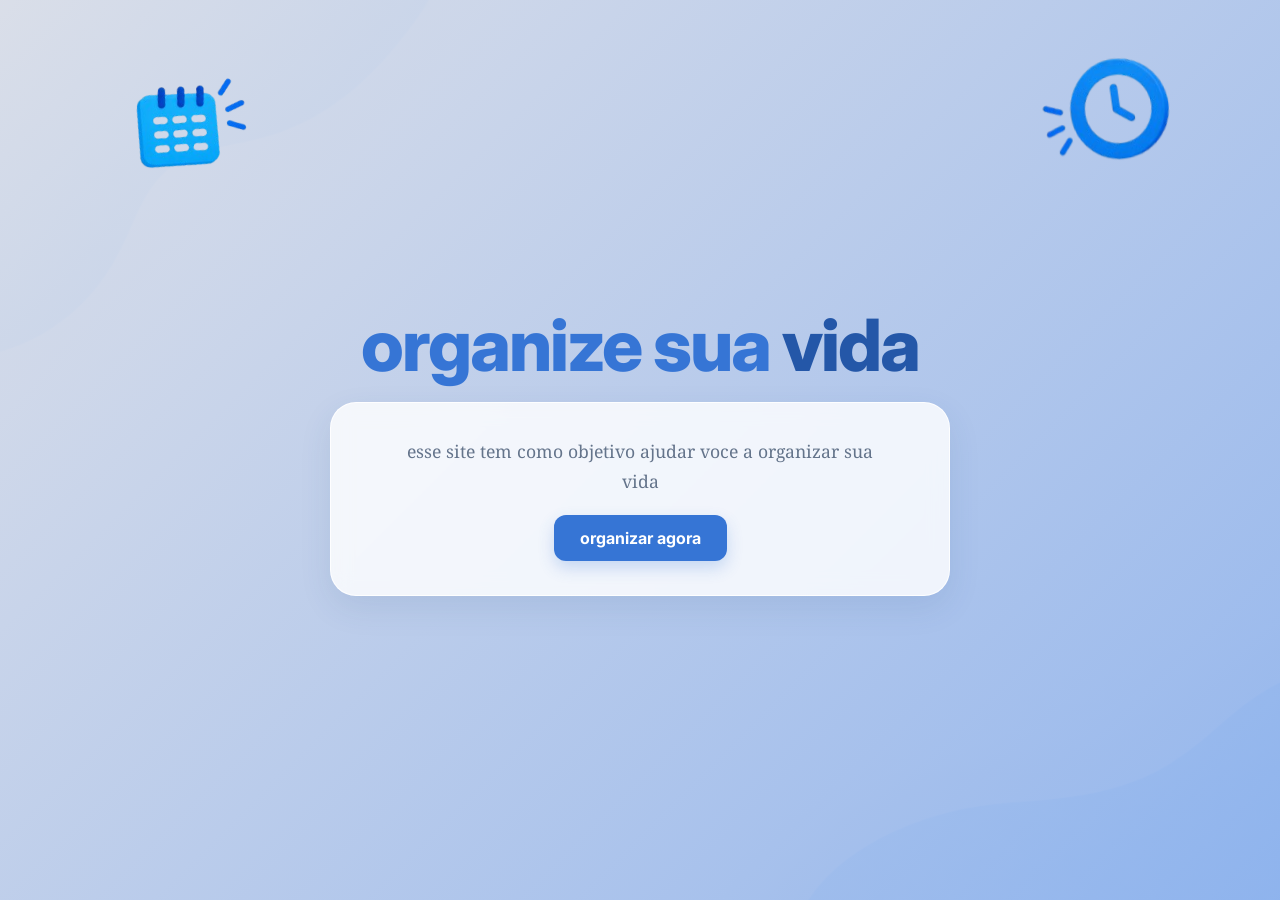
<file: index.html>
<!DOCTYPE html>
<html lang="pt-BR">
<head>
    <meta charset="UTF-8">
    <meta name="viewport" content="width=device-width, initial-scale=1.0">
    <title>organizador de tarefas</title>
    <link rel="stylesheet" href="css/style.css">
    <link rel="preconnect" href="https://fonts.googleapis.com">
<link rel="preconnect" href="https://fonts.gstatic.com" crossorigin>
<link href="https://fonts.googleapis.com/css2?family=Inter:ital,opsz,wght@0,14..32,100..900;1,14..32,100..900&family=Noto+Serif:ital,wght@0,100..900;1,100..900&display=swap" 
rel="stylesheet">

</head>
<body class="index">
   <img src="css/imagens/calendario1.png" alt="imagem de um calendario" class="calendario">
   <img src="css/imagens/relogio1.png" alt="imagem de uma agenda" class="agenda">
  
    <header>
        <h1> organize sua <span class="vida">vida</span></h1>
    </header>

   
    
    <main>
        <p>
            esse site tem como objetivo ajudar voce a organizar sua vida
        </p>
        <button>
            <a href="tarefas.html" class="botao-principal">
                organizar agora 
            </a>
        </button>
    </main>
</body>
</html>
</file>
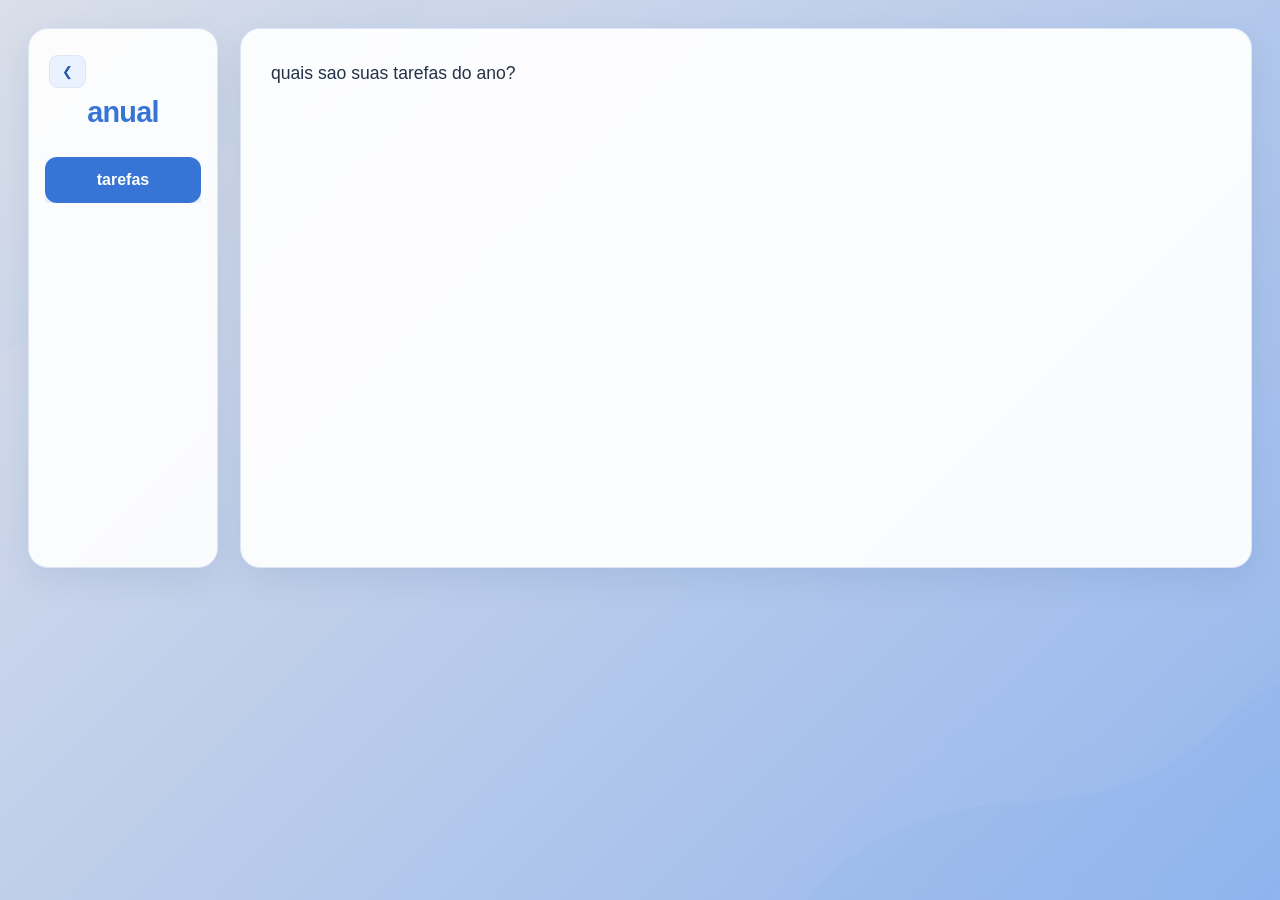
<file: anual.html>
<!DOCTYPE html>
<html lang="pt-BR">
<head>
    <meta charset="UTF-8">
    <meta name="viewport" content="width=device-width, initial-scale=1.0">
    <title>Document</title>
    <link rel="stylesheet" href="css/style.css">
</head>
<body class="anual">
   
    
    <div class="layout-an">
        <div class="border-anual">
    <header>
    <button class="botao-painel">❮</button>
    <h1 class="h1-anual">anual</h1>
    </header>

    <nav>
        <a class="nav-an" href="tarefas.html">tarefas</a>
    </nav>
</div>

    <main>
        <p class="p-anual">
           quais sao suas tarefas do ano?
        </p>
        
    </main>
</div>
 <script src="script.js"></script>
</body>
</html>
</file>
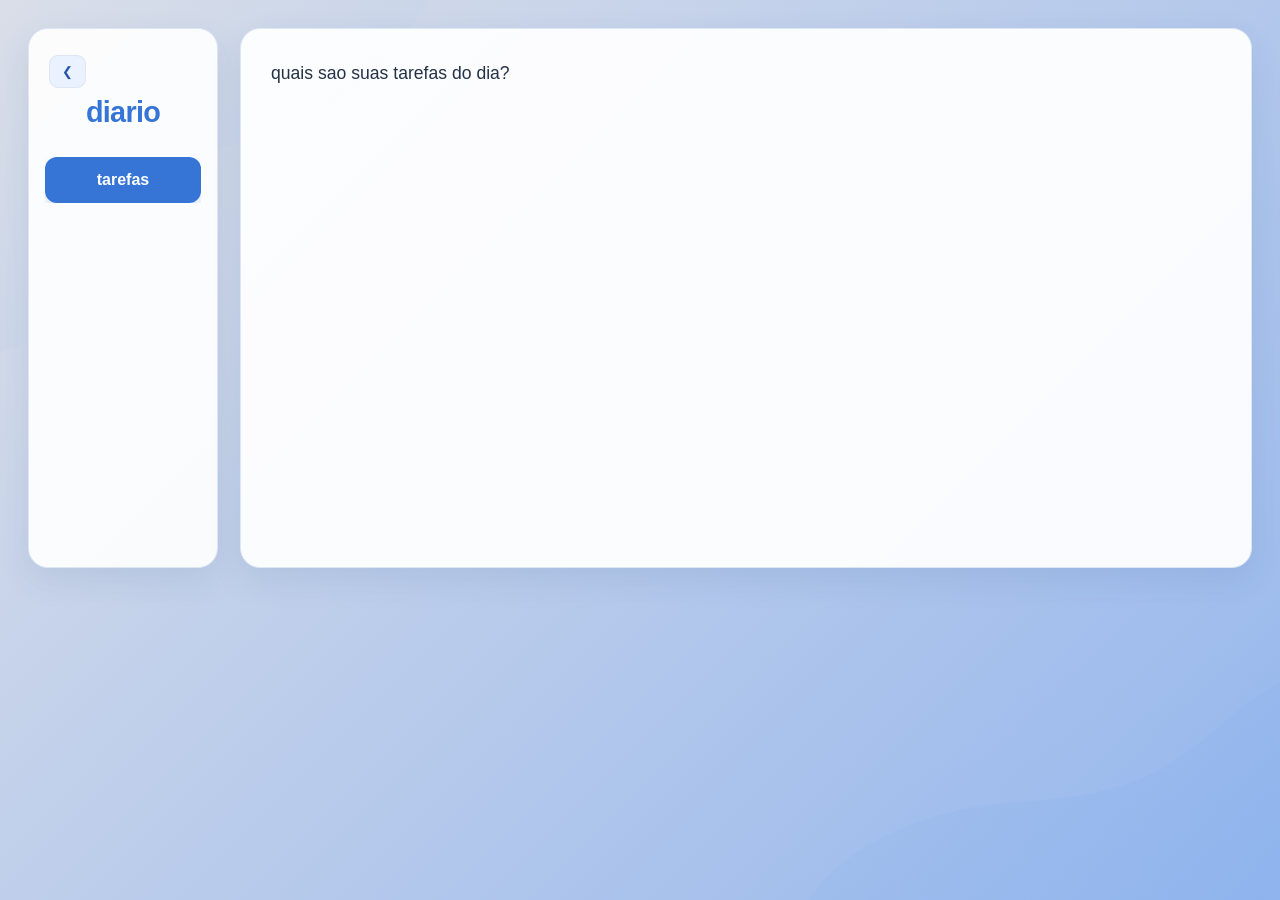
<file: diario.html>
<!DOCTYPE html>
<html lang="pt-BR">
<head>
    <meta charset="UTF-8">
    <meta name="viewport" content="width=device-width, initial-scale=1.0">
    <title>Document</title>
    <link rel="stylesheet" href="css/style.css">
</head>
<body class="diario">

   <div class="layout-diario">
    <div class="border">
    <header>
        <button class="botao-painel">❮</button>
    <h1 class="diario-h1">diario</h1>
    </header>

    <nav>
        <a class="nav-d" href="tarefas.html">tarefas</a>
    </nav>
   
    </div>
    <main>
        <p class="diario-p">
           quais sao suas tarefas do dia?
        </p>
        
    </main>
 </div>
    <script src="script.js"></script>
</body>
</html>
</file>
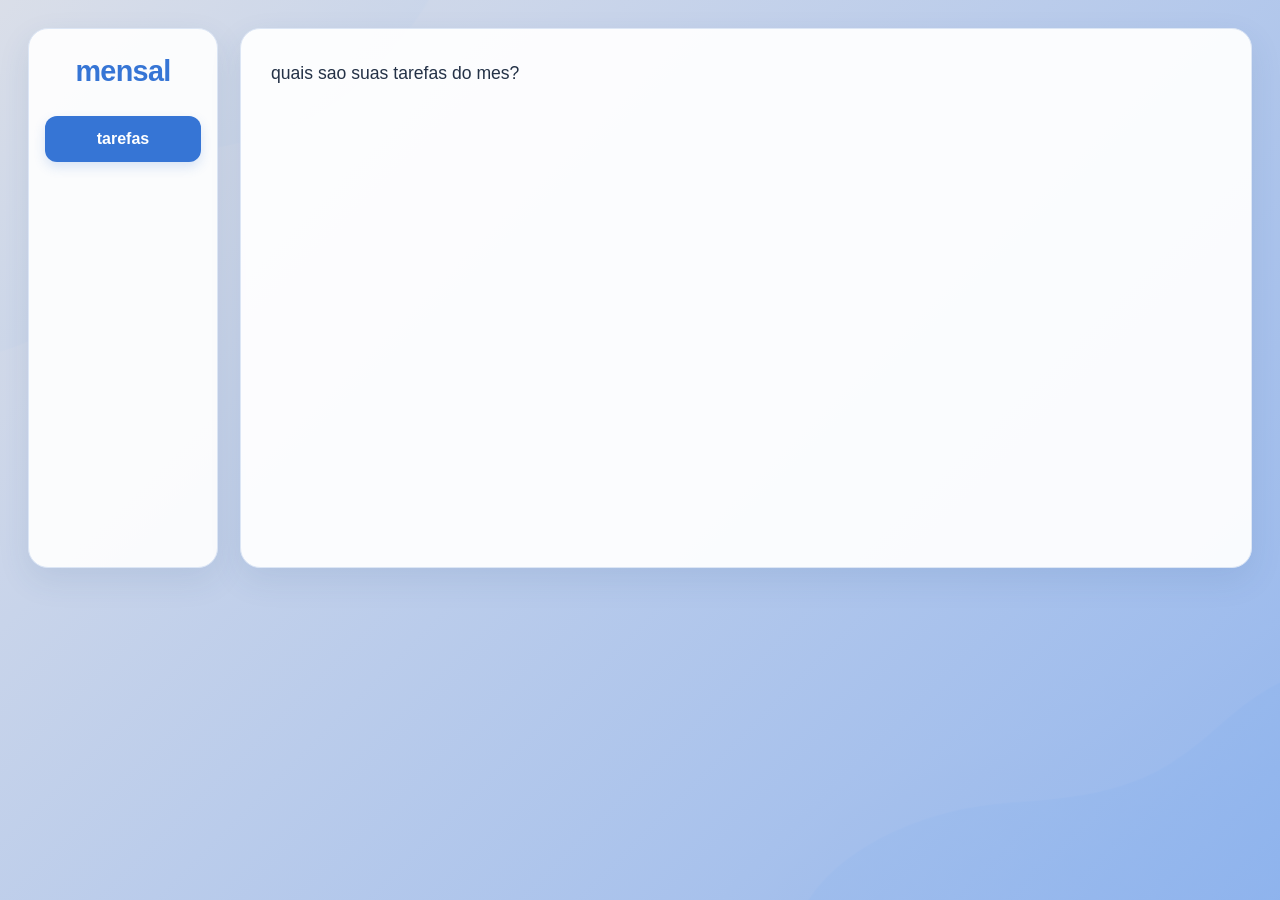
<file: mensal.html>
<!DOCTYPE html>
<html lang="pt-BR">
<head>
    <meta charset="UTF-8">
    <meta name="viewport" content="width=device-width, initial-scale=1.0">
    <title>Document</title>
    <link rel="stylesheet" href="css/style.css">
</head>
<body class="mensal">
    <div class="layout-mensal">
    <div class="borda-mensal">
    <header>
    <h1 class="h1-mensal">mensal</h1>
    </header>

    <nav>
        <a class="nav-da" href="tarefas.html">tarefas</a>
    </nav>
    </div>
    <main>
        <p class="p-mensal">
           quais sao suas tarefas do mes?
        </p>
    
    </main>
</div>
</body>
</html>
</file>
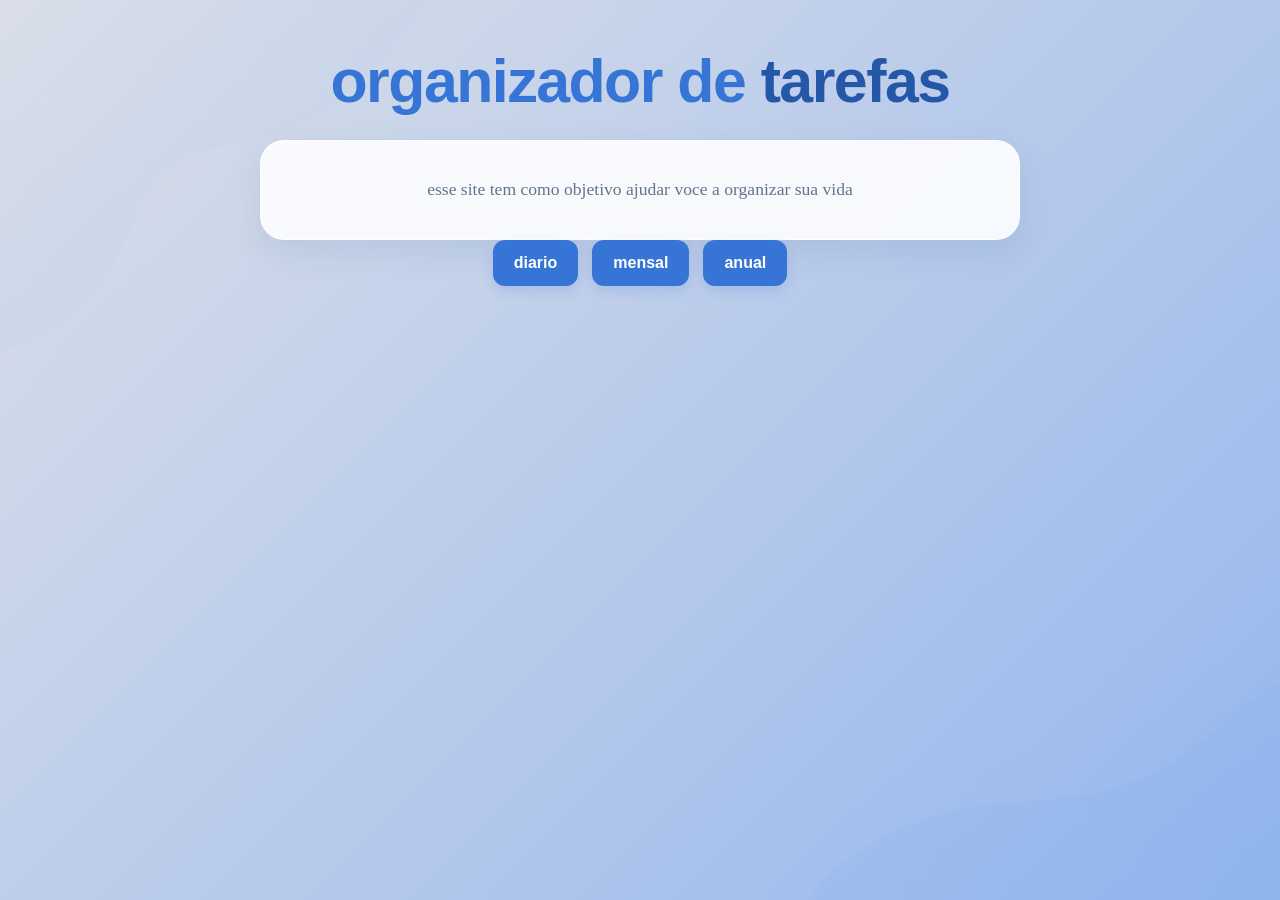
<file: tarefas.html>
<!DOCTYPE html>
<html lang="pt-BR">
<head>
    <meta charset="UTF-8">
    <meta name="viewport" content="width=device-width, initial-scale=1.0">
    <title>organizador de tarefas</title>
    <link rel="stylesheet" href="css/style.css">
</head>


    
    <body class="tarefas">
   <header>
    <h1 class="h1-tarefa">organizador de <span class="span-tarefas">tarefas</span></h1>
   </header>
   <div class="pai">
     <main>

        <p class="p-tarefas">
            esse site tem como objetivo ajudar voce a organizar sua vida
        </p>
         
     

    </main>
</div>
   
   <nav>
   
    <a class="nav-diario" href="diario.html">diario</a>
    <a class="nav-mensal" href="mensal.html">mensal</a>
    <a class="nav-anual" href="anual.html">anual</a>  
   </nav>
 
</body>
</html>
</file>
<file: css/style.css>
/* =========================================================
   ORGANIZADOR DE TAREFAS — visual renovado
   Mantém as classes usadas no HTML atual.
   ========================================================= */

:root {
    --azul: #3675D5;
    --azul-escuro: #2457A8;
    --azul-claro: #EAF2FF;
    --fundo: #F3F6FC;
    --texto: #243247;
    --texto-suave: #64748B;
    --branco: #FFFFFF;
    --borda: #DCE6F5;
    --sombra: 0 12px 32px rgba(37, 74, 125, 0.10);
    --sombra-hover: 0 16px 36px rgba(37, 74, 125, 0.16);
    --raio: 20px;
}

* {
    box-sizing: border-box;
}

html {
    scroll-behavior: smooth;
}

body {
    margin: 0;
    min-height: 100vh;
    color: var(--texto);
    font-family: 'Inter', 'Segoe UI', Arial, sans-serif;
}

/* Fundo comum das páginas */
body.index,
body.tarefas,
body.diario,
body.mensal,
body.anual {
    background-color: var(--fundo);
    background-image:
        linear-gradient(135deg, rgba(219, 222, 231, 0.92), rgba(133, 172, 235, 0.86)),
        url("./imagens/ondas.png");
    background-repeat: no-repeat;
    background-position: center;
    background-size: cover;
    background-attachment: fixed;
    
}

/* =========================================================
   ANIMAÇÃO DAS ILUSTRAÇÕES DA PÁGINA INICIAL
   ========================================================= */

@keyframes tremer {
    0%, 100% {
        transform: translateX(0) rotate(0deg);
    }
    25% {
        transform: translateX(-1px) rotate(-3deg);
    }
    50% {
        transform: translateX(0) rotate(0deg);
    }
    75% {
        transform: translateX(1px) rotate(3deg);
    }
}

/* =========================================================
   PÁGINA INICIAL
   ========================================================= */

.index {
    position: relative;
    display: flex;
    min-height: 100vh;
    flex-direction: column;
    align-items: center;
    justify-content: center;
    overflow: hidden;
    padding: 48px 24px;
    text-align: center;
}

.index header,
.index main {
    position: relative;
    z-index: 1;
}

.index h1 {
    margin: 0 0 18px;
    color: var(--azul);
    font-size: clamp(2.5rem, 6vw, 4.5rem);
    font-weight: 800;
    letter-spacing: -2px;
    line-height: 1.1;
}

.index .vida {
    color: var(--azul-escuro);
}

.index main {
    display: flex;
    width: min(620px, 100%);
    flex-direction: column;
    align-items: center;
    gap: 18px;
    padding: 34px;
    border: 1px solid rgba(255, 255, 255, 0.85);
    border-radius: 26px;
    background: rgba(255, 255, 255, 0.82);
    box-shadow: var(--sombra);
    backdrop-filter: blur(10px);
}

.index p {
    max-width: 470px;
    margin: 0;
    color: var(--texto-suave);
    font-family: 'Noto Serif', Georgia, serif;
    font-size: 1.1rem;
    line-height: 1.7;
}

.index button {
    display: inline-block;
    width: fit-content;
    padding: 13px 26px;
    border: 0;
    border-radius: 12px;
    background: var(--azul);
    box-shadow: 0 7px 16px rgba(54, 117, 213, 0.24);
    color: var(--branco);
    cursor: pointer;
    font-family: inherit;
    font-size: 1rem;
    font-weight: 700;
    transition: background-color 0.25s ease, transform 0.25s ease, box-shadow 0.25s ease;
}

.index button:hover {
    transform: translateY(-3px);
    background: var(--azul-escuro);
    box-shadow: 0 11px 22px rgba(54, 117, 213, 0.30);
}

.index button:active {
    transform: translateY(0);
}

.botao-principal {
    color: var(--branco);
    text-decoration: none;
}

.index .calendario,
.index .agenda {
    position: fixed;
    z-index: 0;
    width: clamp(125px, 18vw, 230px);
    height: auto;
    object-fit: contain;
    animation: tremer 2.8s ease-in-out infinite;
    pointer-events: none;
}

.index .calendario {
    top: 12px;
    right: 5vw;
    transform: rotate(-8deg);
}

.index .agenda {
    top: 12px;
    left: 5vw;
    transform: rotate(8deg);
}

/* =========================================================
   PÁGINA DE TAREFAS / MENU PRINCIPAL
   ========================================================= */

.tarefas {
    min-height: 100vh;
    padding: 36px 24px 60px;
}

.tarefas header {
    text-align: center;
}

.tarefas .h1-tarefa {
    margin: 10px 0 24px;
    color: var(--azul);
    font-size: clamp(2.2rem, 5vw, 3.8rem);
    font-weight: 800;
    letter-spacing: -1.5px;
}

.tarefas .span-tarefas {
    color: var(--azul-escuro);
}

.tarefas .pai {
    display: flex;
    width: min(1050px, 100%);
    flex-direction: column;
    align-items: center;
    gap: 26px;
    margin: 0 auto;
}

.tarefas main {
    width: min(760px, 100%);
    padding: 34px;
    border: 1px solid rgba(255, 255, 255, 0.9);
    border-radius: 24px;
    background: rgba(255, 255, 255, 0.88);
    box-shadow: var(--sombra);
    text-align: center;
}

.tarefas .p-tarefas {
    margin: 0;
    color: var(--texto-suave);
    font-family: 'Noto Serif', Georgia, serif;
    font-size: 1.1rem;
    line-height: 1.7;
}

.tarefas nav {
    display: flex;
    flex-wrap: wrap;
    justify-content: center;
    gap: 14px;
}

/* =========================================================
   BOTÕES DE NAVEGAÇÃO — usados em várias páginas
   ========================================================= */

.nav-diario,
.nav-mensal,
.nav-anual,
.diario .nav-d,
.nav-da,
.nav-an {
    display: inline-flex;
    align-items: center;
    justify-content: center;
    min-height: 46px;
    padding: 10px 20px;
    border: 1px solid transparent;
    border-radius: 12px;
    background: var(--azul);
    box-shadow: 0 5px 12px rgba(54, 117, 213, 0.18);
    color: var(--branco);
    font-family: inherit;
    font-size: 1rem;
    font-weight: 650;
    text-decoration: none;
    transition: transform 0.25s ease, background-color 0.25s ease, box-shadow 0.25s ease;
}

.nav-diario:hover,
.nav-mensal:hover,
.nav-anual:hover,
.diario .nav-d:hover,
.nav-da:hover,
.nav-an:hover {
    transform: translateY(-3px);
    background: var(--azul-escuro);
    box-shadow: 0 9px 18px rgba(54, 117, 213, 0.25);
}

/* =========================================================
   PÁGINAS DIÁRIO, MENSAL E ANUAL
   ========================================================= */

.diario,
.mensal,
.anual {
    display: flex;
    min-height: 100vh;
    align-items: flex-start;
    gap: 22px;
    padding: 28px;
}

.layout-diario,
.layout-mensal,
.layout-an,
.layout-anual {
    display: flex;
    min-width: 0;
    align-items: flex-start;
    gap: 22px;
}

/* Menus laterais */
.diario .border,
.borda-mensal,
.border-anual,
.borda-anual {
    flex: 0 0 190px;
    min-height: 540px;
    padding: 22px 16px;
    border: 1px solid var(--borda);
    border-radius: var(--raio);
    background: rgba(255, 255, 255, 0.92);
    box-shadow: var(--sombra);
    color: var(--azul);
}

.diario .diario-h1,
.h1-mensal,
.h1-anual {
    margin: 4px 0 28px;
    color: var(--azul);
    font-size: 1.8rem;
    font-weight: 800;
    letter-spacing: -0.7px;
    text-align: center;
}

.diario .border nav,
.borda-mensal nav,
.border-anual nav,
.borda-anual nav {
    display: flex;
    flex-direction: column;
    gap: 12px;
}

/* Área branca onde futuramente entram as tarefas */
.diario .diario-p,
.p-mensal,
.p-anual {
    flex: 1;
    min-width: 0;
    min-height: 540px;
    margin: 0;
    padding: 30px;
    border: 1px solid var(--borda);
    border-radius: var(--raio);
    background: rgba(255, 255, 255, 0.94);
    box-shadow: var(--sombra);
    color: var(--texto);
    font-size: 1.1rem;
    line-height: 1.6;
}

/* Ajuste dos layouts diário e mensal */
.layout-diario,
.layout-mensal {
    width: 100%;
}

.diario main,
.mensal main {
    display: flex;
    flex: 1;
    min-width: 0;
}

.diario .diario-p,
.mensal .p-mensal {
    width: 100%;
}

/* Layout da página anual */
.anual > .layout-an {
    flex: 1;
    width: 100%;
    min-width: 0;
}

/* Área principal do anual */
.layout-an > main {
    display: flex;
    flex: 1;
    min-width: 0;
}

/* Painel branco das tarefas */
.layout-an > main .p-anual {
    width: 100%;
}
.anual > main {
    display: flex;
    flex: 1;
    min-width: 0;
}

.anual > main .p-anual {
    width: 100%;
}

/* Recolhimento do menu anual */
.border-anual {
    overflow: hidden;
    transition: flex-basis 0.3s ease, width 0.3s ease, padding 0.3s ease;
}

.border-anual.fechado {
    flex-basis: 68px;
    width: 68px;
    padding-right: 8px;
    padding-left: 8px;
}

.border-anual header h1,
.border-anual nav {
    overflow: hidden;
    opacity: 1;
    transform: translateX(0);
    transition: opacity 0.2s ease, transform 0.2s ease;
}
.anual .border-anual.fechado header h1,
.anual .border-anual.fechado nav {
    opacity: 0;
    transform: translateX(-16px);
    pointer-events: none;
}

.border {
    overflow: hidden;
    transition: flex-basis 0.3s ease, width 0.3s ease, padding 0.3s ease;
}

.border.fechado {
    flex-basis: 68px;
    width: 68px;
    padding-right: 8px;
    padding-left: 8px;
}

.border header h1,
.border nav {
    overflow: hidden;
    opacity: 1;
    transform: translateX(0);
    transition: opacity 0.2s ease, transform 0.2s ease;
}

/* Quando o painel estiver fechado */
.diario .border.fechado header h1,
.diario .border.fechado nav {
    opacity: 0;
    transform: translateX(-16px);
    pointer-events: none;
}



.botao-painel {
    margin: 4px;
    padding: 8px 12px;
    border: 1px solid var(--borda);
    border-radius: 9px;
    background: var(--azul-claro);
    color: var(--azul-escuro);
    cursor: pointer;
    transition: transform 0.2s ease, background-color 0.2s ease;
}

.botao-painel:hover {
    transform: scale(1.04);
    background: #DCEAFF;
}

/* =========================================================
   RESPONSIVIDADE
   ========================================================= */

@media (max-width: 900px) {
    .diario,
    .mensal,
    .anual,
    .layout-diario,
    .layout-mensal,
    .layout-an,
    .layout-anual {
        gap: 16px;
    }

    .diario .border,
    .borda-mensal,
    .border-anual,
    .borda-anual {
        flex-basis: 165px;
        min-height: 480px;
    }

    .diario .diario-p,
    .p-mensal,
    .p-anual {
        min-height: 480px;
    }
}

@media (max-width: 650px) {
    .index {
        padding: 32px 18px;
    }

    .index main,
    .tarefas main {
        padding: 24px 18px;
    }

    .index .calendario,
    .index .agenda {
        width: 105px;
        opacity: 0.55;
    }

    .tarefas {
        padding: 28px 16px 44px;
    }

    .tarefas nav {
        gap: 10px;
    }

    .diario,
    .mensal,
    .anual {
        flex-direction: column;
        padding: 16px;
    }

    .layout-diario,
    .layout-mensal,
    .layout-an,
    .layout-anual {
        width: 100%;
        flex-direction: column;
    }

    .diario .border,
    .borda-mensal,
    .border-anual,
    .borda-anual,
    .anual > .layout-anual,
    .anual > .layout-an {
        flex: 0 0 auto;
        width: 100%;
        min-height: auto;
    }

    .diario .border nav,
    .borda-mensal nav,
    .border-anual nav,
    .borda-anual nav {
        flex-direction: row;
        flex-wrap: wrap;
        justify-content: center;
    }

    .diario .diario-p,
    .p-mensal,
    .p-anual {
        width: 100%;
        min-height: 380px;
        padding: 22px;
    }

    .anual > main {
        width: 100%;
    }
}

@media (prefers-reduced-motion: reduce) {
    *,
    *::before,
    *::after {
        scroll-behavior: auto !important;
        animation-duration: 0.01ms !important;
        animation-iteration-count: 1 !important;
        transition-duration: 0.01ms !important;
    }
}
</file>
